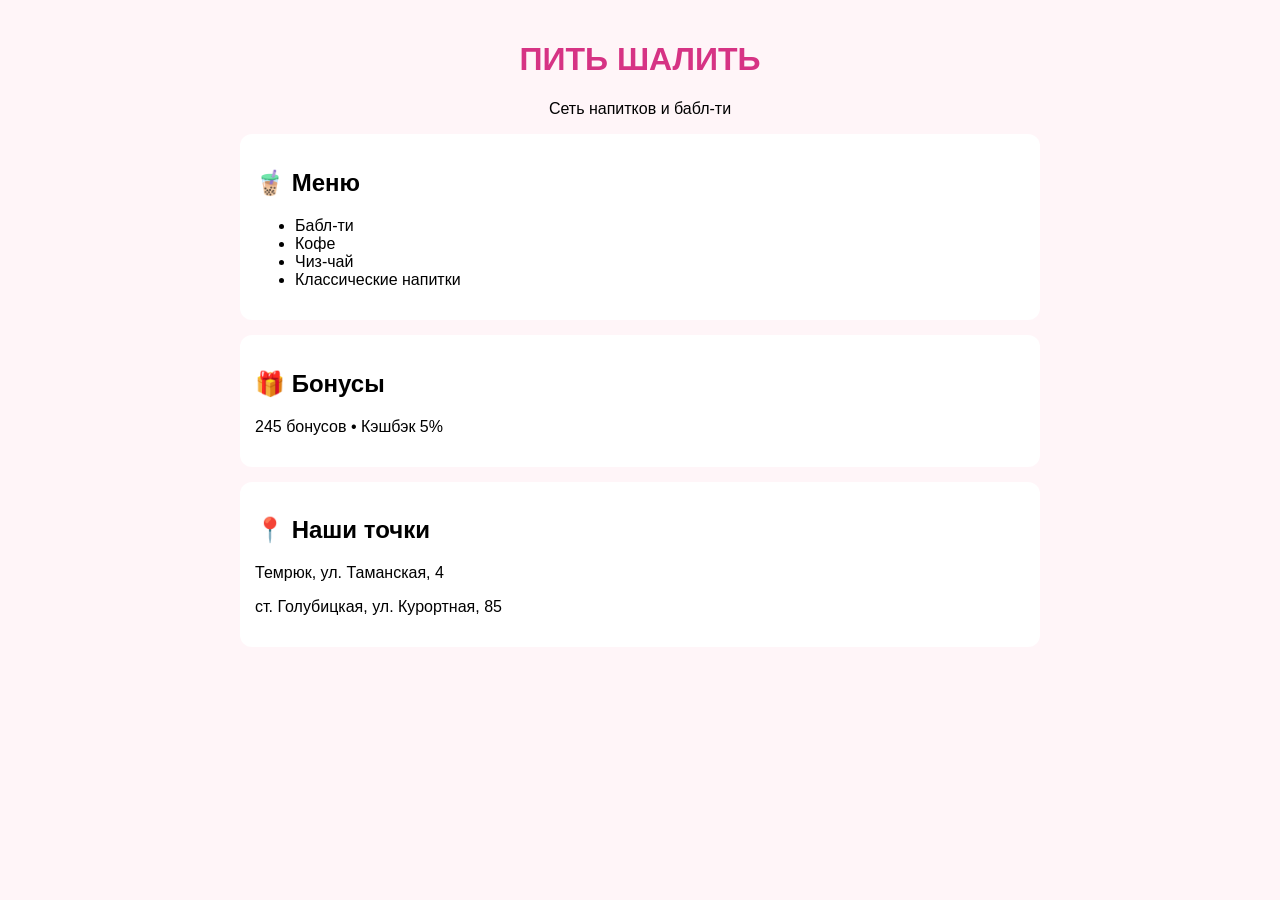
<file: index.html>
<!DOCTYPE html>
<html lang="ru">
<head>
<meta charset="UTF-8">
<meta name="viewport" content="width=device-width, initial-scale=1.0">
<title>ПИТЬ ШАЛИТЬ</title>
<link rel="stylesheet" href="style.css">
</head>
<body>
<header>
<h1>ПИТЬ ШАЛИТЬ</h1>
<p>Сеть напитков и бабл-ти</p>
</header>

<section>
<h2>🧋 Меню</h2>
<ul>
<li>Бабл-ти</li>
<li>Кофе</li>
<li>Чиз-чай</li>
<li>Классические напитки</li>
</ul>
</section>

<section>
<h2>🎁 Бонусы</h2>
<p>245 бонусов • Кэшбэк 5%</p>
</section>

<section>
<h2>📍 Наши точки</h2>
<p>Темрюк, ул. Таманская, 4</p>
<p>ст. Голубицкая, ул. Курортная, 85</p>
</section>
</body>
</html>
</file>
<file: style.css>
body{font-family:Arial,sans-serif;max-width:800px;margin:auto;padding:20px;background:#fff5f8}
header{text-align:center}
h1{color:#d63384}
section{background:white;padding:15px;margin:15px 0;border-radius:12px}
</file>
